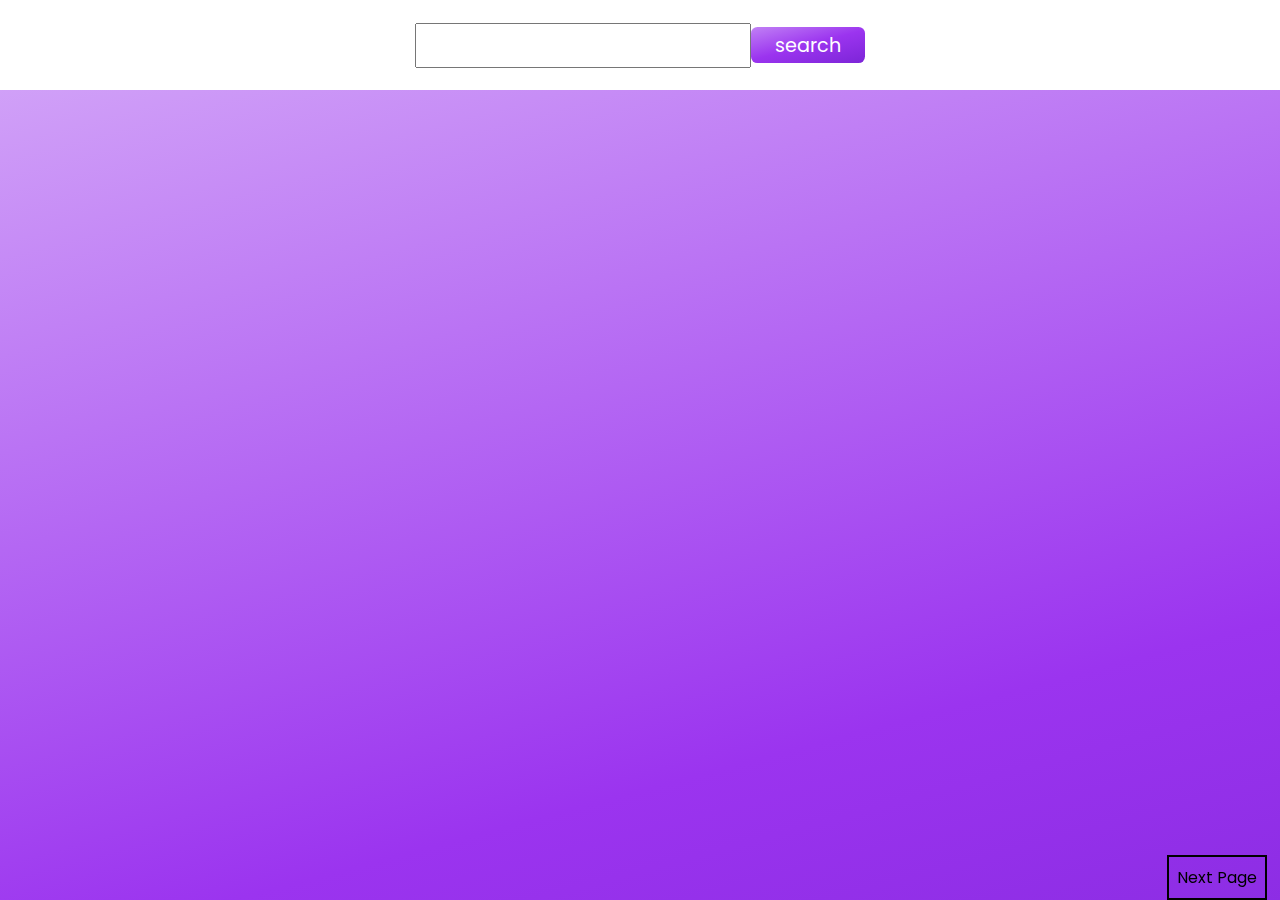
<file: index2.html>
<!DOCTYPE html>
<html lang="en">
<head>
    <meta charset="UTF-8">
    <meta http-equiv="X-UA-Compatible" content="IE=edge">
    <meta name="viewport" content="width=device-width, initial-scale=1.0">
    <link rel="stylesheet" href="style1.css">
    <title>Document</title>
</head>
<body>
    <div class="search">
    <input type="text">
    <div class="searchbutton">search</div>
    </div>
<div class="gallery"></div>
<div class="next">Next Page</div>
</body>
<script src="script2.js"></script>
</html>
</file>
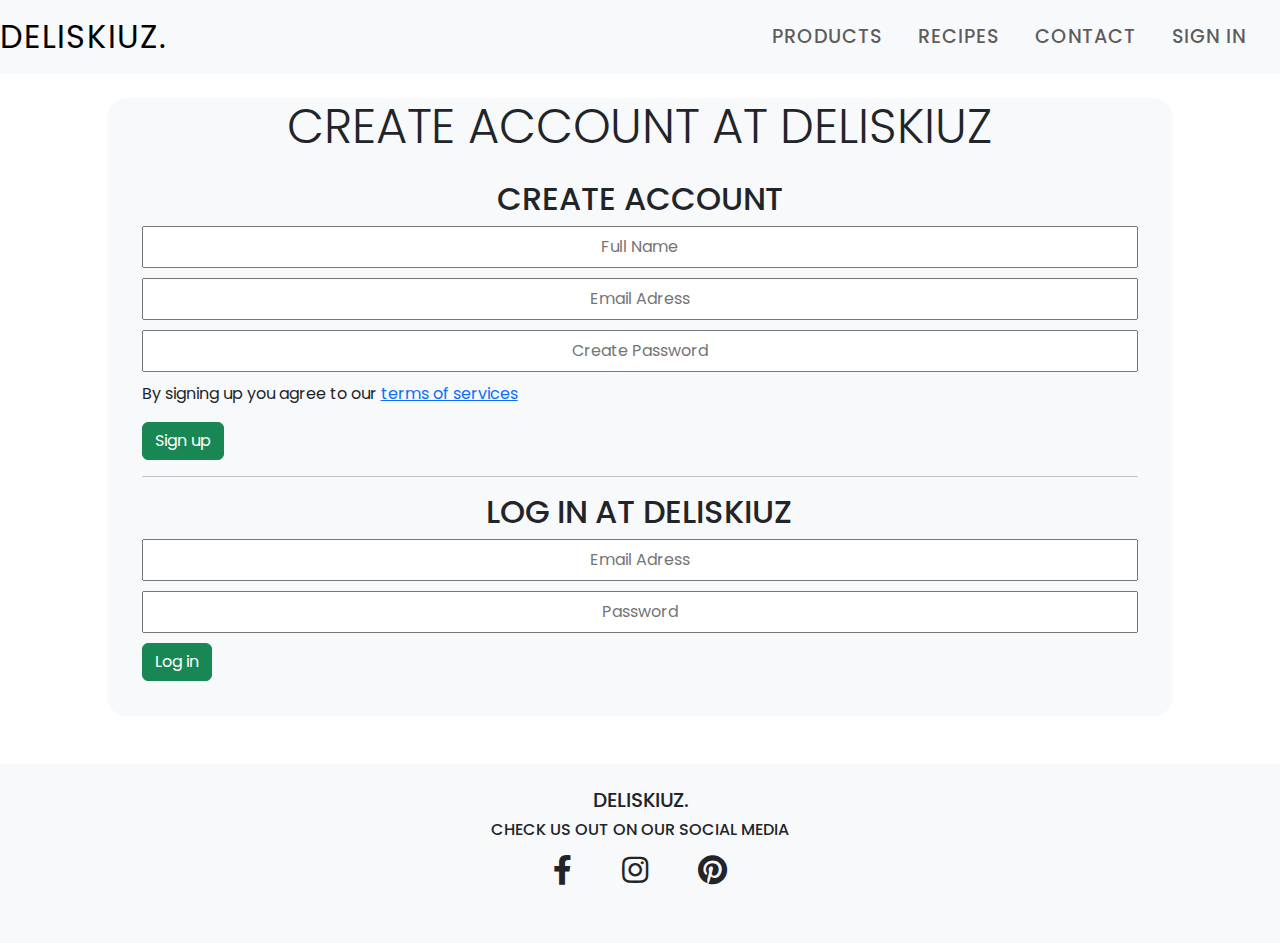
<file: login.html>
<!DOCTYPE html>
<html lang="en">
<head>
    <meta charset="UTF-8" />
    <meta http-equiv="X-UA-Compatible" content="IE=edge" />
    <meta name="viewport" content="width=device-width, initial-scale=1.0" />
        <!-- Bootstrap -->
        <link
        href="https://cdn.jsdelivr.net/npm/bootstrap@5.1.3/dist/css/bootstrap.min.css"
        rel="stylesheet"
    />
    <script src="https://cdn.jsdelivr.net/npm/bootstrap@5.1.3/dist/js/bootstrap.bundle.min.js"></script>

    <!-- Font Awesome -->
    <link
        rel="stylesheet"
        href="https://use.fontawesome.com/releases/v5.15.4/css/all.css"
    />

    <!-- Links CSS -->
    <link rel="stylesheet" href="style.css" />
    <title>Create Account - Deliskiuz.</title>
</head>
<body>
    <!-- Start Navbar -->
    <nav class="navbar navbar-expand-lg navbar-light bg-light sticky-top">
                <a href="index.html" class="navbar-brand">Deliskiuz.</a>
                <button
                  class="navbar-toggler"
                  type="button"
                  data-bs-toggle="collapse"
                  data-bs-target="#navbarNav"
                  aria-controls="navbarNav"
                  aria-expanded="false"
                  aria-label="Toggle navigation"
                >
                  <span class="navbar-toggler-icon text-white"></span>
                </button>
                <div class="collapse navbar-collapse" id="navbarNav">
                  <ul class="navbar-nav ms-auto me-3">
                    <li class="nav-item">
                      <a href="products.html" class="nav-link">Products</a>
                    </li>
                    <li class="nav-item">
                      <a href="recipes.html" class="nav-link">Recipes</a>
                    </li>
                    <li class="nav-item">
                      <a href="contact.html" class="nav-link">Contact</a>
                    </li>
                    <!-- Sign in -->
                    <li class="nav-item">
                      <a href="" class="nav-link"  data-bs-toggle="dropdown">Sign In</a>
                      <ul class="dropdown-menu dropdown-menu-end p-3 text-center" style="z-index: 1;">
                        <li>
                          <form action="">
                          <h5 class="nav-header" style="text-align: center; margin-bottom: 10px;">SIGN IN AT DELISKIUZ</h5>
                          <p style="font-weight: 500;">Email Adress</p>
                          <input type="text" style="margin-bottom: 10px;" placeholder="Email" required/>         
                          <p style="font-weight: 500;" >Password</p>
                          <input type="password" style="margin-bottom: 10px;" placeholder="Password" required/>
                        </form>
                          <form action="submit-btn">
                          <button class="btn btn-success" >Sign In</button>
                        </form>
                            <hr>
                          <p>Dont have an account? <a href="login.html">Create Account</a></p>
                        </li>
                        <!-- End - Sign In -->
                  </ul>
                </div>
                <li class="nav-icons">
                  <a
                    href=""
                    class="navbar-toggler-icon text-dark text-decoration-none"
                  ></a>
                </li>
    </nav>
    <!-- End Navbar -->

    <!-- Content - Log in Form -->
    <section>
    <!-- Content -->
    <div class="container-form">
        <div class="first" id="first-content">
            <div class="col-10 offset-1">
            <h6 class="display-5 m-4 text-center">Create Account at Deliskiuz</h6>
             <!-- Content Create Account -->
        <div class="user signupBx">
          <div class="formBx">
              <form>
              <h2>Create Account</h2>
              <input type="text" placeholder="Full Name" id="fullName" required/>
              <input type="text" placeholder="Email Adress" id="emailAdress" required/>
              <input
                  type="password"
                  placeholder="Create Password"
                  id="createPassword"
                  required
              />
              <!-- Checkbox Terms of Services -->
              <p>
                  By signing up you agree to our
                  <span><a href="#" target="_blank">terms of services</a></span
                  >
              </p>
              <input
                  type="submit"
                  class="btn btn-success"
                  value="Sign up"
                  id="signup"
                  onclick="createAccount();"
              />
              <hr class="solid" />
              </form>
          </div>
          </div>
          <!-- End Create Account -->
        <!-- Content Log in  -->
        <div class="user signinBx">
        <div class="formBx">
            <form>
            <h2>Log in at Deliskiuz</h2>
            <input type="text" placeholder="Email Adress" id="user" required/>
            <input type="password" placeholder="Password" id="password" required/>
            <input
                type="submit"
                class="btn btn-success"
                value="Log in"
                id="signin"
                onclick="logIn()"
            />
            </form>
        </div>
        </div>
<!-- End Content Log In -->
    </div>
    </div>
    </div>
    </section>
    <!-- End Content - Log in Form -->


    <!-- Start - Footer -->
    <footer class="bg-light text-center mt-5">
      <!-- Grid container -->
      <div class="container p-4">
        <!-- Section: Social media -->
        <section class="mb-4">
          <h5>DELISKIUZ.</h5>
          <h6>Check us Out on Our Social Media</h6>
          <!-- Facebook -->
          <a
            class="btn btn-floating"
            href="https://facebook.com"
            role="button"
            target="_blank"

            ><i class="fab fa-facebook-f"></i
          ></a>
          <!-- Instagram -->
          <a
            class="btn btn-floating"
            href="https://instagram.com"
            role="button"
            target="_blank"

            ><i class="fab fa-instagram"></i
          ></a>
          <!-- Pinterest -->
          <a
            class="btn btn-floating"
            href="https://pinterest.com"
            role="button"
            target="_blank"
            ><i class=" fab fa-pinterest"></i
          ></a>
        </section>
        <!-- Section: Social media -->
      </div>
    </footer>
    <!-- End - Footer -->

    <script src="login.js"></script>
</body>
</html>
</file>
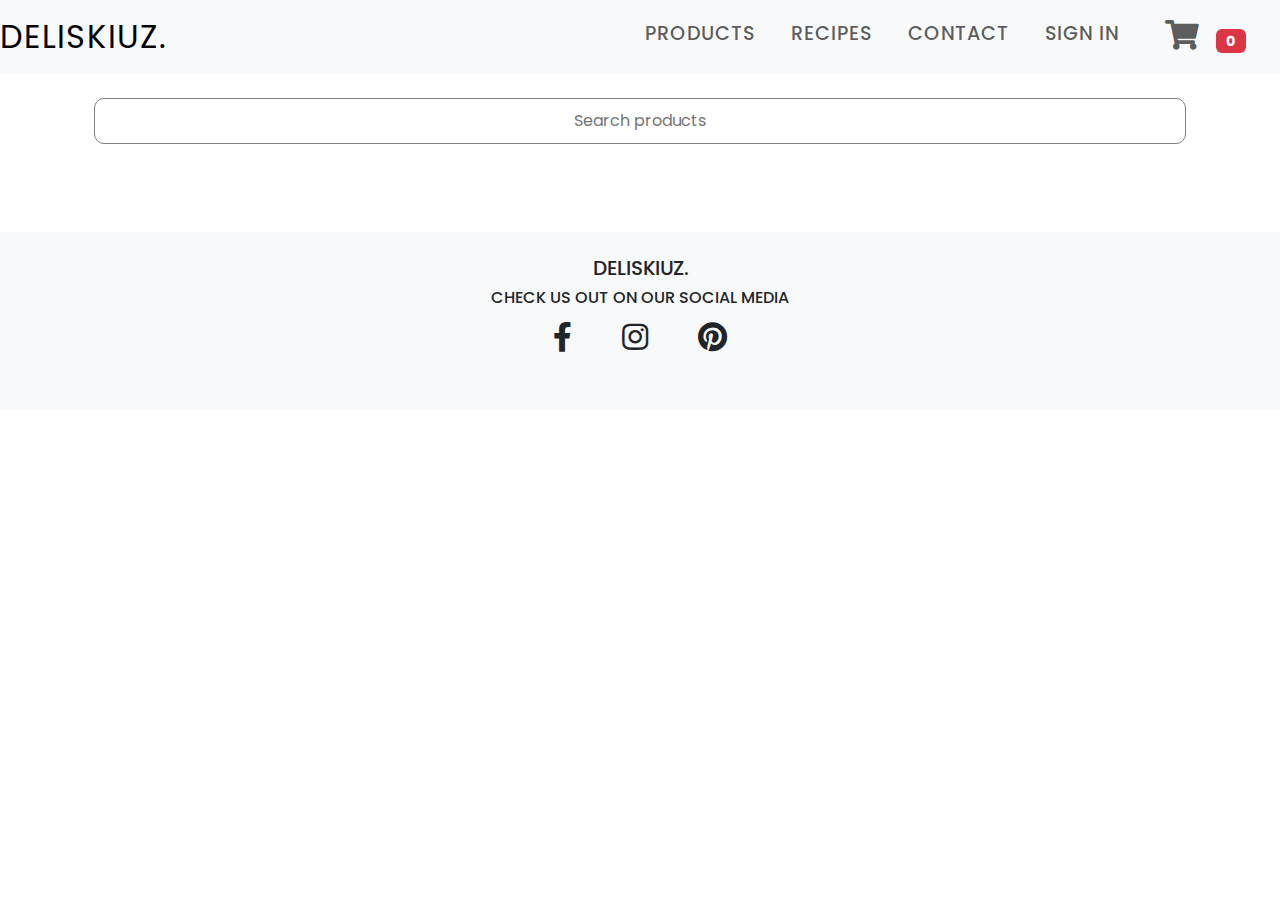
<file: products.html>
<!DOCTYPE html>
<html lang="en">
  <head>
    <meta charset="UTF-8" />
    <meta http-equiv="X-UA-Compatible" content="IE=edge" />
    <meta name="viewport" content="width=device-width, initial-scale=1.0" />
    <link
      rel="stylesheet"
      href="https://cdnjs.cloudflare.com/ajax/libs/font-awesome/6.0.0-beta3/css/all.min.css"
    />
    <link
      href="https://cdn.jsdelivr.net/npm/bootstrap@5.1.3/dist/css/bootstrap.min.css"
      rel="stylesheet"
    />
    <script src="https://cdn.jsdelivr.net/npm/bootstrap@5.1.3/dist/js/bootstrap.bundle.min.js"></script>
    <link
      rel="stylesheet"
      href="https://use.fontawesome.com/releases/v5.15.4/css/all.css"
    />
    <link rel="stylesheet" href="style.css" />

    <title>Products - Deliskiuz.</title>
  </head>

  <body>
    <nav class="navbar navbar-expand-lg navbar-light bg-light sticky-top">
      <a href="index.html" class="navbar-brand">Deliskiuz.</a>

      <button
        class="navbar-toggler"
        type="button"
        data-bs-toggle="collapse"
        data-bs-target="#navbarNav"
        aria-controls="navbarNav"
        aria-expanded="false"
        aria-label="Toggle navigation"
      >
        <span class="navbar-toggler-icon text-white"></span>
      </button>

      <div class="collapse navbar-collapse" id="navbarNav">
        <ul class="navbar-nav ms-auto me-3">
          <li class="nav-item">
            <a href="products.html" class="nav-link">Products</a>
          </li>
          <li class="nav-item">
            <a href="recipes.html" class="nav-link">Recipes</a>
          </li>

          <li class="nav-item">
            <a href="contact.html" class="nav-link">Contact</a>
          </li>
          <!-- Sign in -->
          <li class="nav-item">
            <a href="" class="nav-link" data-bs-toggle="dropdown">Sign In</a>
            <ul
              class="dropdown-menu dropdown-menu-end p-3 text-center"
              style="z-index: 1"
            >
              <li>
                <form action="">
                  <h5
                    class="nav-header"
                    style="text-align: center; margin-bottom: 10px"
                  >
                    SIGN IN AT DELISKIUZ
                  </h5>
                  <p style="font-weight: 500">Email Adress</p>
                  <input
                    type="text"
                    style="margin-bottom: 10px"
                    placeholder="Email"
                    required
                  />
                  <p style="font-weight: 500">Password</p>
                  <input
                    type="password"
                    style="margin-bottom: 10px"
                    placeholder="Password"
                    required
                  />
                </form>
                <form action="submit-btn">
                  <button class="btn btn-success">Sign In</button>
                </form>
                <hr />
                <p>
                  Dont have an account? <a href="login.html">Create Account</a>
                </p>
              </li>
              <!-- End - Sign In -->
            </ul>
          </li>

          <li class="nav-item">
            <a class="nav-link">
              <div class="" id="shoppingCart">
                <i class="fa fa-cart-shopping"></i>
                <div class="badge bg-danger" id="shoppingCartCounter">0</div>
              </div></a
            >
          </li>
        </ul>
      </div>

      <li class="nav-icons">
        <a
          href=""
          class="navbar-toggler fas fa-user-alt text-dark text-decoration-none"
        ></a>
      </li>

      <li class="nav-icons">
        <a
          href=""
          class="navbar-toggler fas fa-search text-dark text-decoration-none"
        ></a>
      </li>
      <li class="nav-icons">
        <a
          href=""
          class="navbar-toggler-icon text-dark text-decoration-none"
        ></a>
      </li>
    </nav>
    <!-- Button trigger modal -->
    <div id="modalBg"></div>
    <div class="card" id="productList" style="display: hidden">
      <div id="shoppingCartListProducts" class="card-body"></div>
      <div class="card-footer">
        <a class="btn btn-primary">Check out</a>
        <a class="btn btn-danger">Buy more</a>
      </div>
    </div>
    <div class="container p-4 text-center">
      <input
        type="text"
        id="searchProducts"
        style="
          width: 100%;
          padding: 10px;
          border-radius: 10px;
          border: 1px solid grey;
        "
        placeholder="Search products"
      />
      <div id="root" class="row mb-3 mx-1"></div>
    </div>

    <!-- Start - Footer -->
    <footer class="bg-light text-center mt-5">
      <!-- Grid container -->
      <div class="container p-4">
        <!-- Section: Social media -->
        <section class="mb-4">
          <h5>DELISKIUZ.</h5>
          <h6>Check us Out on Our Social Media</h6>
          <!-- Facebook -->
          <a
            class="btn btn-floating"
            href="https://facebook.com"
            role="button"
            target="_blank"
            ><i class="fab fa-facebook-f"></i
          ></a>
          <!-- Instagram -->
          <a
            class="btn btn-floating"
            href="https://instagram.com"
            role="button"
            target="_blank"
            ><i class="fab fa-instagram"></i
          ></a>
          <!-- Pinterest -->
          <a
            class="btn btn-floating"
            href="https://pinterest.com"
            role="button"
            target="_blank"
            ><i class="fab fa-pinterest"></i
          ></a>
        </section>
        <!-- Section: Social media -->
      </div>
    </footer>
    <!-- End - Footer -->
    <script src="main.js"></script>
  </body>
</html>
</file>
<file: style1.css>
@import url('https://fonts.googleapis.com/css?family=Poppins:200,300,400,500,600,700,800,900&display=swap');

* {
  margin: 0;
  padding: 0;
  box-sizing: border-box;
  font-family: 'Poppins', sans-serif;
}

body {
  min-height: 100vh;
  overflow-y: y mandatory;
  background: linear-gradient(
    345deg,
    rgba(73, 12, 176, 1) 0%,
    rgba(155, 52, 239, 1) 33%,
    rgba(255, 255, 255, 0) 66%,
    rgba(255, 255, 255, 0) 100%
  );
  background-position: 99% 50%;
  background-size: 400% 400%;
  border: 2px solid transparent;
  color: #fff;
  overflow: y mandatory;
  -webkit-transition: all 0.5s !important;
  transition: all 0.5s !important;
}

.search {
  position: fixed;
  top: 0;
  left: 0;
  width: 100vw;
  display: flex;
  min-height: 10vh;
  justify-content: center;
  align-items: center;
  border-bottom: 1px solid rgba(red, green, blue, alpha);
  z-index: 1;
  background: white;
}

input {
  padding: 0.5rem;
  outline: none;
  font-size: 1rem;
}

.searchbutton {
  background: linear-gradient(
    345deg,
    rgba(73, 12, 176, 1) 0%,
    rgba(155, 52, 239, 1) 33%,
    rgba(255, 255, 255, 0) 66%,
    rgba(255, 255, 255, 0) 100%
  );
  background-position: 99% 50%;
  background-size: 400% 400%;
  padding: 0.2rem 1.5rem;
  font-size: 1.2rem;
  color: #fff;
  overflow: hidden;
  -webkit-transition: all 0.5s !important;
  transition: all 0.5s !important;
  border-radius: 0.4rem;
}

.next {
  position: fixed;
  top: 95%;
  right: 1%;
  padding: 0.5rem 0.5rem;
  border: 2px solid black;
  width: 100px;
  text-align: center;
  cursor: pointer;
  color: black;
}

.gallery {
  width: 90%;
  margin: 12vh 50%;
  transform: translateX(-50%);
  display: grid;
  grid-template-columns: repeat(5, 200px);
  row-gap: 10px;
  column-gap: 10px;
  justify-content: center;
  scroll-snap-align: y mandatory;
}

.gallery div {
  position: relative;
}

img {
  margin-left: 5px;
  height: 300px;
  width: 200px;
  object-fit: cover;
  object-position: center;
  cursor: pointer;
}

p {
  position: absolute;
  margin-left: 10px;
  bottom: 5px;
  color: white;
}

a {
  position: absolute;
  top: 0;
  left: 0;
  text-decoration: underline;
  color: white;
  margin-left: 10px;
  font-weight: bold;
}

div .next {
  height: 100vh;
  display: flex;
  justify-content: center;
  align-items: center;
  color: #fff;
  scroll-snap-align: start;
}
</file>
<file: style.css>
@import url('https://fonts.googleapis.com/css2?family=Poppins:wght@100;200;300;400;500;600;700;900&display=swap');

* {
  font-family: 'Poppins', sans-serif;
  margin: 0;
  padding: 0;
  box-sizing: border-box;
}

h6 {
  text-transform: uppercase;
}

/* Navbar - Logo Styling */
.navbar-brand {
  font-size: xx-large;
  text-transform: uppercase;
  letter-spacing: 2px;
}

/* Navbar - Links Styling */
.nav-link {
  font-size: larger;
  text-transform: uppercase;
  letter-spacing: 1px;
  transition: 500ms ease;
  margin-left: 10px;
  margin-right: 10px;
  font-weight: 500;
}

.nav-link:hover {
  letter-spacing: 2px;
  transition: 500ms ease;
}

/* Navbar - Icons Styling */
.nav-icons {
  list-style: none;
  margin-left: 10px;
  margin-right: 10px;
  font-size: 24px;
  transition: 500ms ease;
}

.nav-icons {
  display: none;
}

/* Content */
.card {
  transition: 500ms ease;
}
.card:hover {
  transition: 500ms ease;
  box-shadow: 1px 1px 4px;
}

.col-10 {
  background-color: #f8f9fa;
  padding: 0 35px 35px 35px;
  border-radius: 20px;
}

.col-6 {
  background-color: #f8f9fa;
  justify-content: center;
  align-items: center;
  left: 50%;
  right: 50%;
}

.container-form h2 {
  text-transform: uppercase;
  text-align: center;
}

#fullName,
#emailAdress,
#createPassword,
#password,
#user {
  padding: 7px;
  margin-bottom: 10px;
}
/* Form */
input::placeholder {
  text-align: center;
}
#fullName,
#emailAdress,
#createPassword,
#user,
#password {
  width: 100%;
}

/* Icons */
i {
  font-size: 30px;
  color: var(--color-secondary);
  margin: 0 10px;
}

#productList {
  width: 500px;
  padding: 20px;
  position: fixed;
  left: 50%;
  top: 50%;
  z-index: 99;
  box-shadow: 3px 7px 6px 2px #747474;
  margin-left: -250px;
  margin-top: -300px;
  display: none;
}

#modalBg {
  background: black;
  display: none;
  position: fixed;
  width: 100%;
  height: 100%;
  z-index: 90;
  opacity: 0.5;
}

/* 
#second-content, #third-content {
  display: none;
} */
</file>
